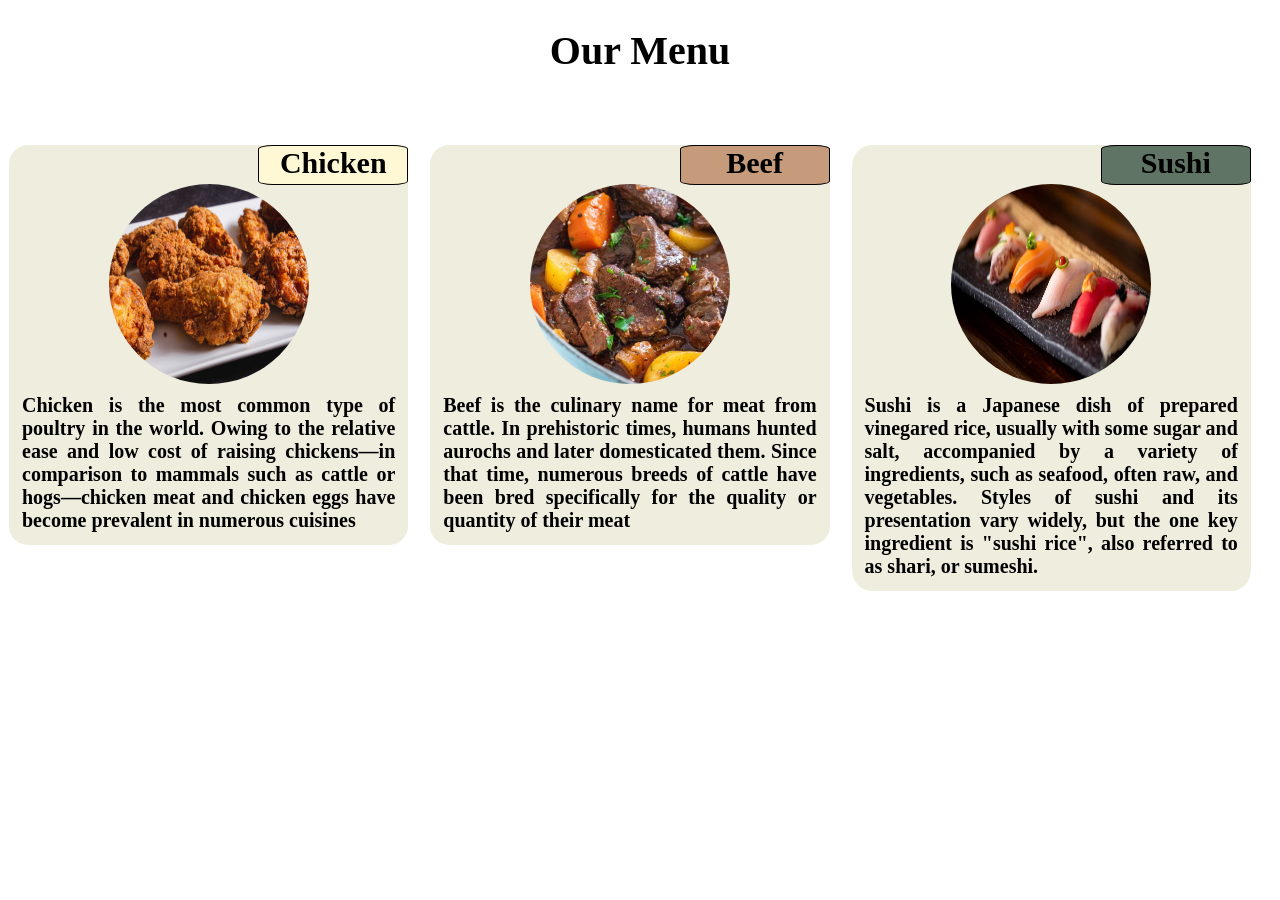
<file: coursera-moduel2/index.html>
<!DOCTYPE html>
<html lang="en">
  <head>
    <meta charset="UTF-8" />
    <meta http-equiv="X-UA-Compatible" content="IE=edge" />
    <meta name="viewport" content="width=device-width, initial-scale=1.0" />
    <title>Document</title>
    <link rel="stylesheet" href="style.css" />
  </head>
  <body>
    <div class="center">
      <h1>Our Menu</h1>
    </div>

    <div class="row">
      <div class="col-lg-4 col-md-6 col-sm-12">
        <div class="big-box">
          <span id="box1">Chicken</span>
          <br><br>
          <center><img src="images/chicken.jpeg" /></center>
          <p>
            Chicken is the most common type of poultry in the world. Owing to
            the relative ease and low cost of raising chickens—in comparison to
            mammals such as cattle or hogs—chicken meat and chicken eggs have
            become prevalent in numerous cuisines
          </p>
        </div>
      </div>
      <div class="col-lg-4 col-md-6 col-sm-12">
        <div class="big-box">
          <span id="box2">Beef</span>
          <br><br>
          <center><img src="images/beef.jpeg" /></center>
          <p>
            Beef is the culinary name for meat from cattle. In prehistoric
            times, humans hunted aurochs and later domesticated them. Since that
            time, numerous breeds of cattle have been bred specifically for the
            quality or quantity of their meat
          </p>
        </div>
      </div>
      <div class="col-lg-4 col-md-12 col-sm-12">
        <div class="big-box">
          <span id="box3">Sushi</span>
          <br><br>
          <center><img src="images/sushi.jpeg" /></center>
          <p>
            Sushi is a Japanese dish of prepared vinegared rice, usually with
            some sugar and salt, accompanied by a variety of ingredients, such
            as seafood, often raw, and vegetables. Styles of sushi and its
            presentation vary widely, but the one key ingredient is "sushi
            rice", also referred to as shari, or sumeshi.
          </p>
        </div>
      </div>
    </div>
  </body>
</html>
</file>
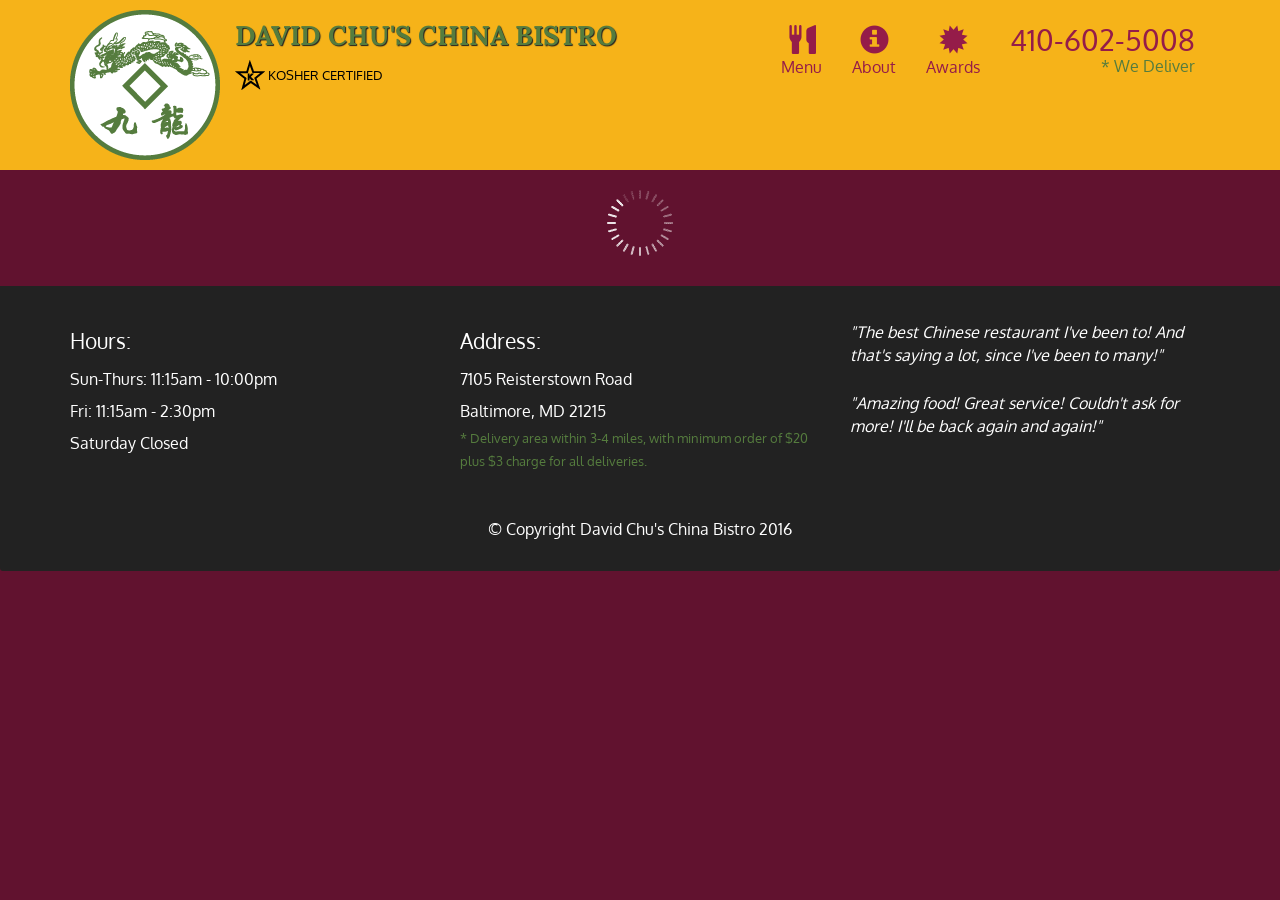
<file: coursera-moduel5/index.html>
<!doctype html>
<html lang="en">
  <head>
    <meta charset="utf-8">
    <meta http-equiv="X-UA-Compatible" content="IE=edge">
    <meta name="viewport" content="width=device-width, initial-scale=1">
    <title>David Chu's China Bistro (Sung Eun Choi)</title>
    <link rel="stylesheet" href="css/bootstrap.min.css">
    <link rel="stylesheet" href="css/styles.css">
    <link href='https://fonts.googleapis.com/css?family=Oxygen:400,300,700' rel='stylesheet' type='text/css'>
    <link href='https://fonts.googleapis.com/css?family=Lora' rel='stylesheet' type='text/css'>
  </head>
<body>
  <header>
    <nav id="header-nav" class="navbar navbar-default">
      <div class="container">
        <div class="navbar-header">
          <a href="index.html" class="pull-left visible-md visible-lg">
            <div id="logo-img" alt="Logo image"></div>
          </a>

          <div class="navbar-brand">
            <a href="index.html"><h1>David Chu's China Bistro</h1></a>
            <p>
              <img src="images/star-k-logo.png" alt="Kosher certification">
              <span>Kosher Certified</span>
            </p>
          </div>

          <button id="navbarToggle" type="button" class="navbar-toggle collapsed" data-toggle="collapse" data-target="#collapsable-nav" aria-expanded="false">
            <span class="sr-only">Toggle navigation</span>
            <span class="icon-bar"></span>
            <span class="icon-bar"></span>
            <span class="icon-bar"></span>
          </button>
        </div>
        
        <div id="collapsable-nav" class="collapse navbar-collapse">
           <ul id="nav-list" class="nav navbar-nav navbar-right">
            <li id="navHomeButton" class="visible-xs active">
              <a href="index.html">
                <span class="glyphicon glyphicon-home"></span> Home</a>
            </li>
            <li id="navMenuButton">
              <a href="#" onclick="$dc.loadMenuCategories();">
                <span class="glyphicon glyphicon-cutlery"></span><br class="hidden-xs"> Menu</a>
            </li>
            <li>
              <a href="#">
                <span class="glyphicon glyphicon-info-sign"></span><br class="hidden-xs"> About</a>
            </li>
            <li>
              <a href="#">
                <span class="glyphicon glyphicon-certificate"></span><br class="hidden-xs"> Awards</a>
            </li>
            <li id="phone" class="hidden-xs">
              <a href="tel:410-602-5008">
                <span>410-602-5008</span></a><div>* We Deliver</div>
            </li>
          </ul><!-- #nav-list -->
        </div><!-- .collapse .navbar-collapse -->
      </div><!-- .container -->
    </nav><!-- #header-nav -->
  </header>

  <div id="call-btn" class="visible-xs">
    <a class="btn" href="tel:410-602-5008">
    <span class="glyphicon glyphicon-earphone"></span>
    410-602-5008
    </a>
  </div>
  <div id="xs-deliver" class="text-center visible-xs">* We Deliver</div>

  <div id="main-content" class="container"></div>

  <footer class="panel-footer">
    <div class="container">
      <div class="row">
        <section id="hours" class="col-sm-4">
          <span>Hours:</span><br>
          Sun-Thurs: 11:15am - 10:00pm<br>
          Fri: 11:15am - 2:30pm<br>
          Saturday Closed
          <hr class="visible-xs">
        </section>
        <section id="address" class="col-sm-4">
          <span>Address:</span><br>
          7105 Reisterstown Road<br>
          Baltimore, MD 21215
          <p>* Delivery area within 3-4 miles, with minimum order of $20 plus $3 charge for all deliveries.</p>
          <hr class="visible-xs">
        </section>
        <section id="testimonials" class="col-sm-4">
          <p>"The best Chinese restaurant I've been to! And that's saying a lot, since I've been to many!"</p>
          <p>"Amazing food! Great service! Couldn't ask for more! I'll be back again and again!"</p>
        </section>
      </div>
      <div class="text-center">&copy; Copyright David Chu's China Bistro 2016</div>
    </div>
  </footer>

  <!-- jQuery (Bootstrap JS plugins depend on it) -->
  <script src="js/jquery-2.1.4.min.js"></script>
  <script src="js/bootstrap.min.js"></script>
  <script src="js/ajax-utils.js"></script>
  <script src="js/script.js"></script>
</body>
</html>
</file>
<file: coursera-moduel2/style.css>
*{
  box-sizing: border-box;
}
h1{
  font-size: 40px;
  text-align: center;
  margin-bottom: 50px;
}
span{

  
  font-size: 30px;
  width: 150px;
  height: 40px;
  border: 1px solid black;
  font-weight: bold;
  text-align: center;
  float:  right;top:0;right: 0; margin: 0;
  position: absolute;
}

  

.big-box{
  background-color: #EEEDDE;
  border: 1px solid white;
  border-radius: 5%;
  margin-top: 20px; 
  margin-right: 20px; 
  padding: 3px;
  text-align: justify;
  position: relative;

}
p {
  margin: 10px;
  font-weight: bold;  
  font-size: 20px;
 
}
#box1{
  background-color: #FFF8D5;
  color: black;
  border-radius: 10%;
}
#box2{
  background-color: #C69B7B;
  color: black;
  border-radius: 10%;
}
#box3{
  background-color: #5F7464;
  color: black;
  border-radius: 10%;
}


.row {
  width: 100%
}
img{
  width: 200px;
  height: 200px;
  border-radius: 100%;
  display: flex;
  
}
@media (min-width: 992px) {
 
  .col-lg-4 {
    width: 33.33%;
    float: left;
    }
}
/* Tablet */
@media (min-width: 768px) and (max-width: 991px) {
 
  .col-md-6 {
    width: 50%;
    float: left;
  }
  .col-md-12 {
    width: 100%;
    float: left;
  }
}
/* Cell phone */
@media (max-width: 767px)  {
  
  .col-sm-12 {
    float: left;
    width: 100%;
  }
}
</file>
<file: coursera-moduel5/css/styles.css>
body {
  font-size: 16px;
  color: #fff;
  background-color: #61122f;
  font-family: 'Oxygen', sans-serif;
}

/** HEADER **/
#header-nav {
  background-color: #f6b319;
  border-radius: 0;
  border: 0;
}

#logo-img {
  background: url('../images/restaurant-logo_large.png') no-repeat;
  width: 150px;
  height: 150px;
  margin: 10px 15px 10px 0;
}

.navbar-brand {
  padding-top: 25px;
}
.navbar-brand h1 { /* Restaurant name */
  font-family: 'Lora', serif;
  color: #557c3e;
  font-size: 1.5em;
  text-transform: uppercase;
  font-weight: bold;
  text-shadow: 1px 1px 1px #222;
  margin-top: 0;
  margin-bottom: 0;
  line-height: .75;
}
.navbar-brand a:hover, .navbar-brand a:focus {
  text-decoration: none;
}
.navbar-brand p { /* Kosher cert */
  color: #000;
  text-transform: uppercase;
  font-size: .7em;
  margin-top: 15px;
}
.navbar-brand p span { /* Star-K */
  vertical-align: middle;
}

#nav-list {
  margin-top: 10px;
}
#nav-list a {
  color: #951C49;
  text-align: center;
}
#nav-list a:hover {
  background: #E7E7E7;
}
#nav-list a span {
  font-size: 1.8em;
}

#phone {
  margin-top: 5px;
}
#phone a { /* Phone number */
  text-align: right;
  padding-bottom: 0;
}
#phone div { /* We Deliver */
  color: #557c3e;
  text-align: right;
  padding-right: 15px;
}

.navbar-header button.navbar-toggle, .navbar-header .icon-bar {
  border: 1px solid #61122f;
}
.navbar-header button.navbar-toggle {
  clear: both;
  margin-top: -30px;
}
/* END HEADER */

/* FOOTER */
.panel-footer {
  margin-top: 30px;
  padding-top: 35px;
  padding-bottom: 30px;
  background-color: #222;
  border-top: 0;
}
.panel-footer div.row {
  margin-bottom: 35px;
}
#hours, #address {
  line-height: 2;
}
#hours > span, #address > span {
  font-size: 1.3em;
}
#address p {
  color: #557c3e;
  font-size: .8em;
  line-height: 1.8;
}
#testimonials {
  font-style: italic;
}
#testimonials p:nth-child(2) {
  margin-top: 25px;
}
/* END FOOTER */



/* HOME PAGE */
.container .jumbotron {
  box-shadow: 0 0 50px #3F0C1F;
  border: 2px solid #3F0C1F;
}

#menu-tile, #specials-tile, #map-tile {
  height: 250px;
  width: 100%;
  margin-bottom: 15px;
  position: relative;
  border: 2px solid #3F0C1F;
  overflow: hidden;
}
#menu-tile:hover, #specials-tile:hover, #map-tile:hover {
  box-shadow: 0 1px 5px 1px #cccccc;
}
#menu-tile {
  background: url('../images/menu-tile.jpg') no-repeat;
  background-position: center;
}
#specials-tile {
  background: url('../images/specials-tile.jpg') no-repeat;
  background-position: center;
}
#menu-tile span, #specials-tile span, #map-tile span {
  position: absolute;
  bottom: 0;
  right: 0;
  width: 100%;
  text-align: center;
  font-size: 1.6em;
  text-transform: uppercase;
  background-color: #000;
  color: #fff;
  opacity: .8;
}
/* END HOME PAGE */

/* MENU CATEGORIES PAGE */
.category-tile { 
  position: relative;
  border: 2px solid #3F0C1F;
  overflow: hidden;
  width: 200px;
  height: 200px;
  margin: 0 auto 15px;
}
.category-tile span {
  position: absolute;
  bottom: 0;
  right: 0;
  width: 100%;
  text-align: center;
  font-size: 1.2em;
  text-transform: uppercase;
  background-color: #000;
  color: #fff;
  opacity: .8;
}
.category-tile:hover {
  box-shadow: 0 1px 5px 1px #cccccc;
}

#menu-categories-title + div {
  margin-bottom: 50px;
}
/* END MENU CATEGORIES PAGE */

/* SINGLE CATEGORY PAGE */
.menu-item-tile {
  margin-bottom: 25px;
}
.menu-item-tile hr {
  width: 80%;
}
.menu-item-tile .menu-item-price {
  font-size: 1.1em;
  text-align: right;
  margin-top: -15px;
  margin-right: -15px;
}
.menu-item-tile .menu-item-price span {
  font-size: .6em;
}
.menu-item-photo {
  position: relative;
  border: 2px solid #3F0C1F; 
  overflow: hidden;
  padding: 0;
  margin-right: -15px;
  margin-left: auto;
  margin-bottom: 20px;
  max-width: 250px;
}
.menu-item-photo div {
  position: absolute;
  bottom: 0;
  right: 0;
  width: 80px;
  background-color: #557c3e;
  text-align: center;
}
.menu-item-description {
  padding-right: 30px;
}
h3.menu-item-title {
  margin: 0 0 10px;
}
.menu-item-details {
  font-size: .9em;
  font-style: italic;
}
/* END SINGLE CATEGORY PAGE */


/********** Large devices only **********/
@media (min-width: 1200px) {
  .container .jumbotron {
    background: url('../images/jumbotron_1200.jpg') no-repeat;
    height: 675px;
  }
}

/********** Medium devices only **********/
@media (min-width: 992px) and (max-width: 1199px) {
  /* Header */
  #logo-img {
    background: url('../images/restaurant-logo_medium.png') no-repeat;
    width: 100px;
    height: 100px;
    margin: 5px 5px 5px 0;
  }
  /* End Header */

  /* Home Page */
  .container .jumbotron {
    background: url('../images/jumbotron_992.jpg') no-repeat;
    height: 558px;
  }
  /* End Home Page */
}

/********** Small devices only **********/
@media (min-width: 768px) and (max-width: 991px) {
  /* Home Page */
  .container .jumbotron {
    background: url('../images/jumbotron_768.jpg') no-repeat;
    height: 432px;
  }
  /* End Home Page */
}

/********** Extra small devices only **********/
@media (max-width: 767px) {
  /* Header */
  .navbar-brand {
    padding-top: 10px;
    height: 80px;
  }
  .navbar-brand h1 { /* Restaurant name */
    padding-top: 10px;
    font-size: 5vw; /* 1vw = 1% of viewport width */
  }
  .navbar-brand p { /* Kosher cert */
    font-size: .6em;
    margin-top: 12px;
  }
  .navbar-brand p img { /* Star-K */
    height: 20px;
  }

  #collapsable-nav a { /* Collapsed nav menu text */
    font-size: 1.2em;
  }
  #collapsable-nav a span { /* Collapsed nav menu glyph */
    font-size: 1em;
    margin-right: 5px;
  }

  #call-btn > a {
    font-size: 1.5em;
    display: block;
    margin: 0 20px;
    padding: 10px;
    border: 2px solid #fff;
    background-color: #f6b319;
    color: #951c49;
  }
  #xs-deliver {
    margin-top: 5px;
    font-size: .7em;
    letter-spacing: .1em;
    text-transform: uppercase;
  }
  /* End Header */

  /* Footer */
  .panel-footer section {
    margin-bottom: 30px;
    text-align: center;
  }
  .panel-footer section:nth-child(3) {
    margin-bottom: 0; /* margin already exists on the whole row */
  }
  .panel-footer section hr {
    width: 50%;
  }
  /* End Footer */

  /* Home Page */
  .container .jumbotron {
    margin-top: 30px;
    padding: 0;
  }
  #menu-tile, #specials-tile {
    width: 360px;
    margin: 0 auto 15px;
  }

  .menu-item-photo {
    margin-right: auto;
  }
  .menu-item-tile .menu-item-price {
    text-align: center;
  }
  .menu-item-description {
    text-align: center;;
  }
}


/********** Super extra small devices Only :-) (e.g., iPhone 4) **********/
@media (max-width: 479px) {
  /* Header */
  .navbar-brand h1 { /* Restaurant name */
    padding-top: 5px;
    font-size: 6vw;
  }
  /* End Header */
  
  /* Home page */
  #menu-tile, #specials-tile {
    width: 280px;
    margin: 0 auto 15px;
  }

  .col-xxs-12 {
    position: relative;
    min-height: 1px;
    padding-right: 15px;
    padding-left: 15px;
    float: left;
    width: 100%;
  }
}
</file>
